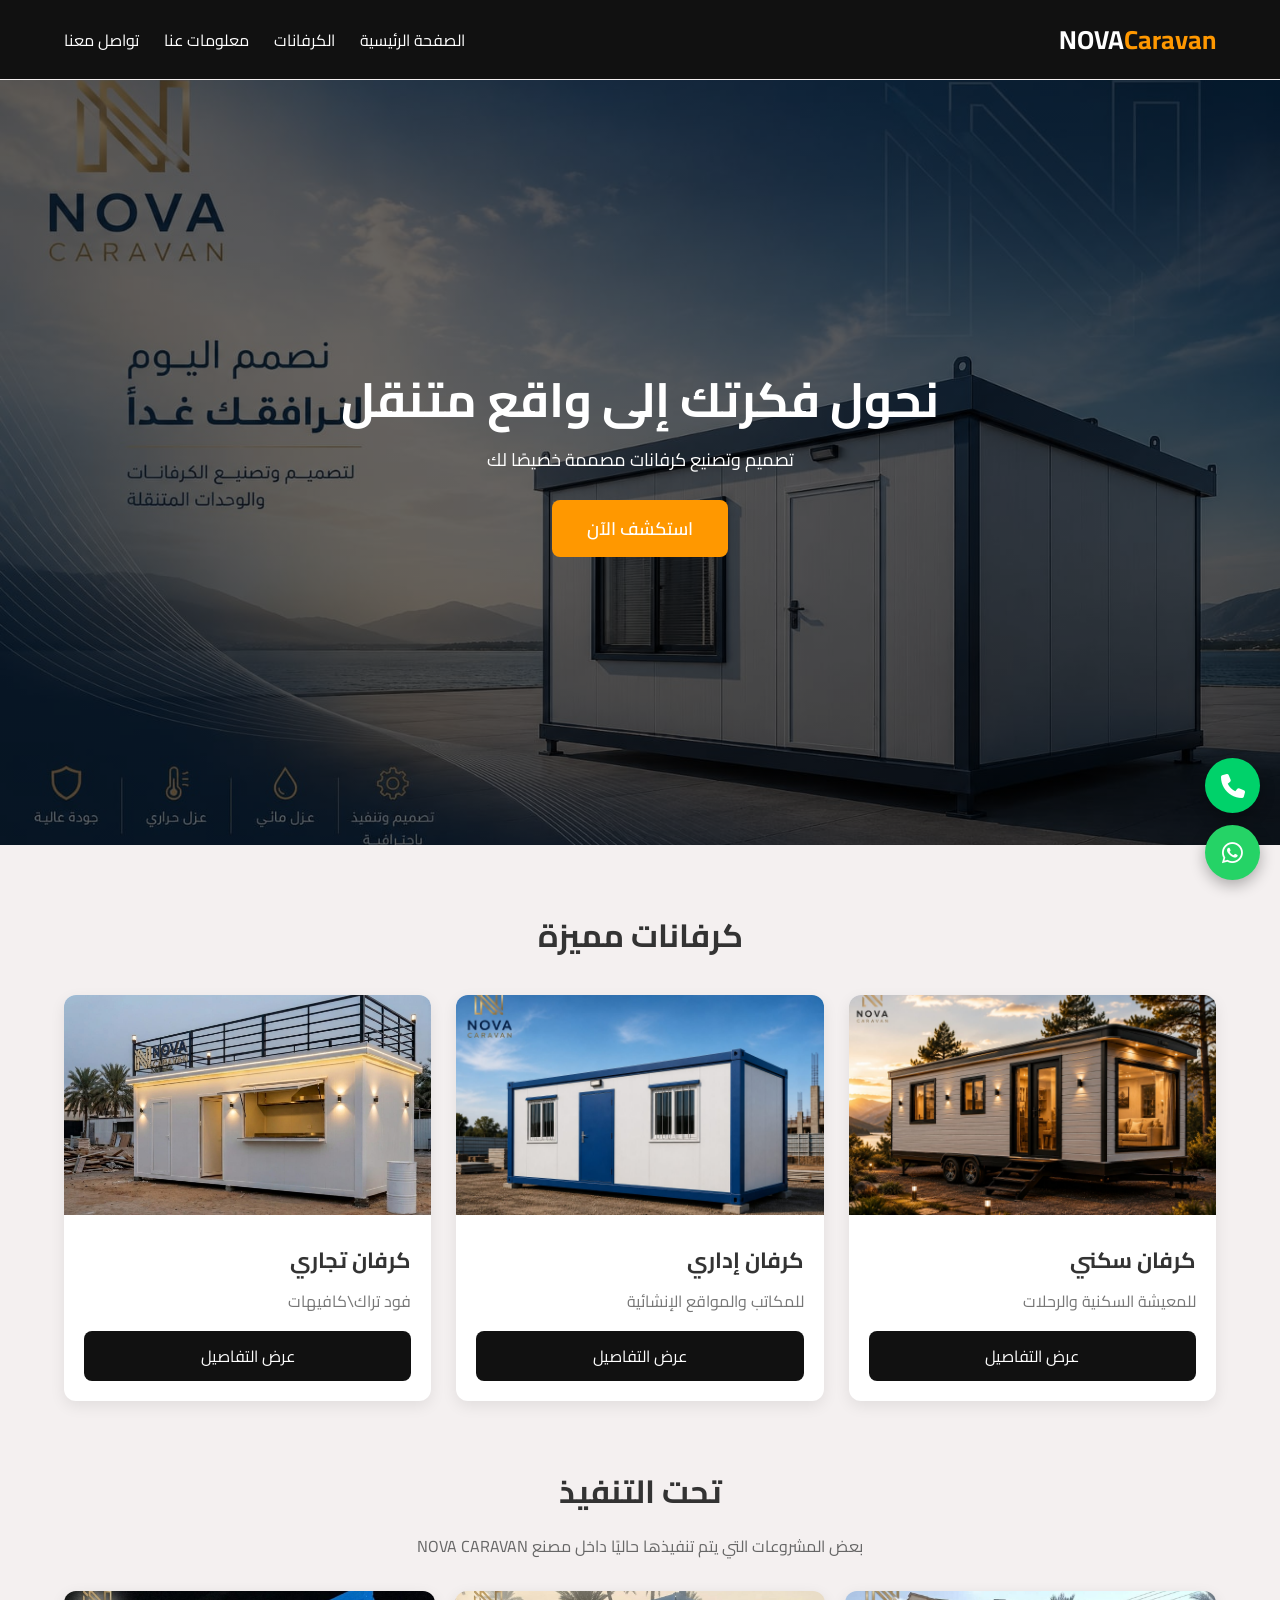
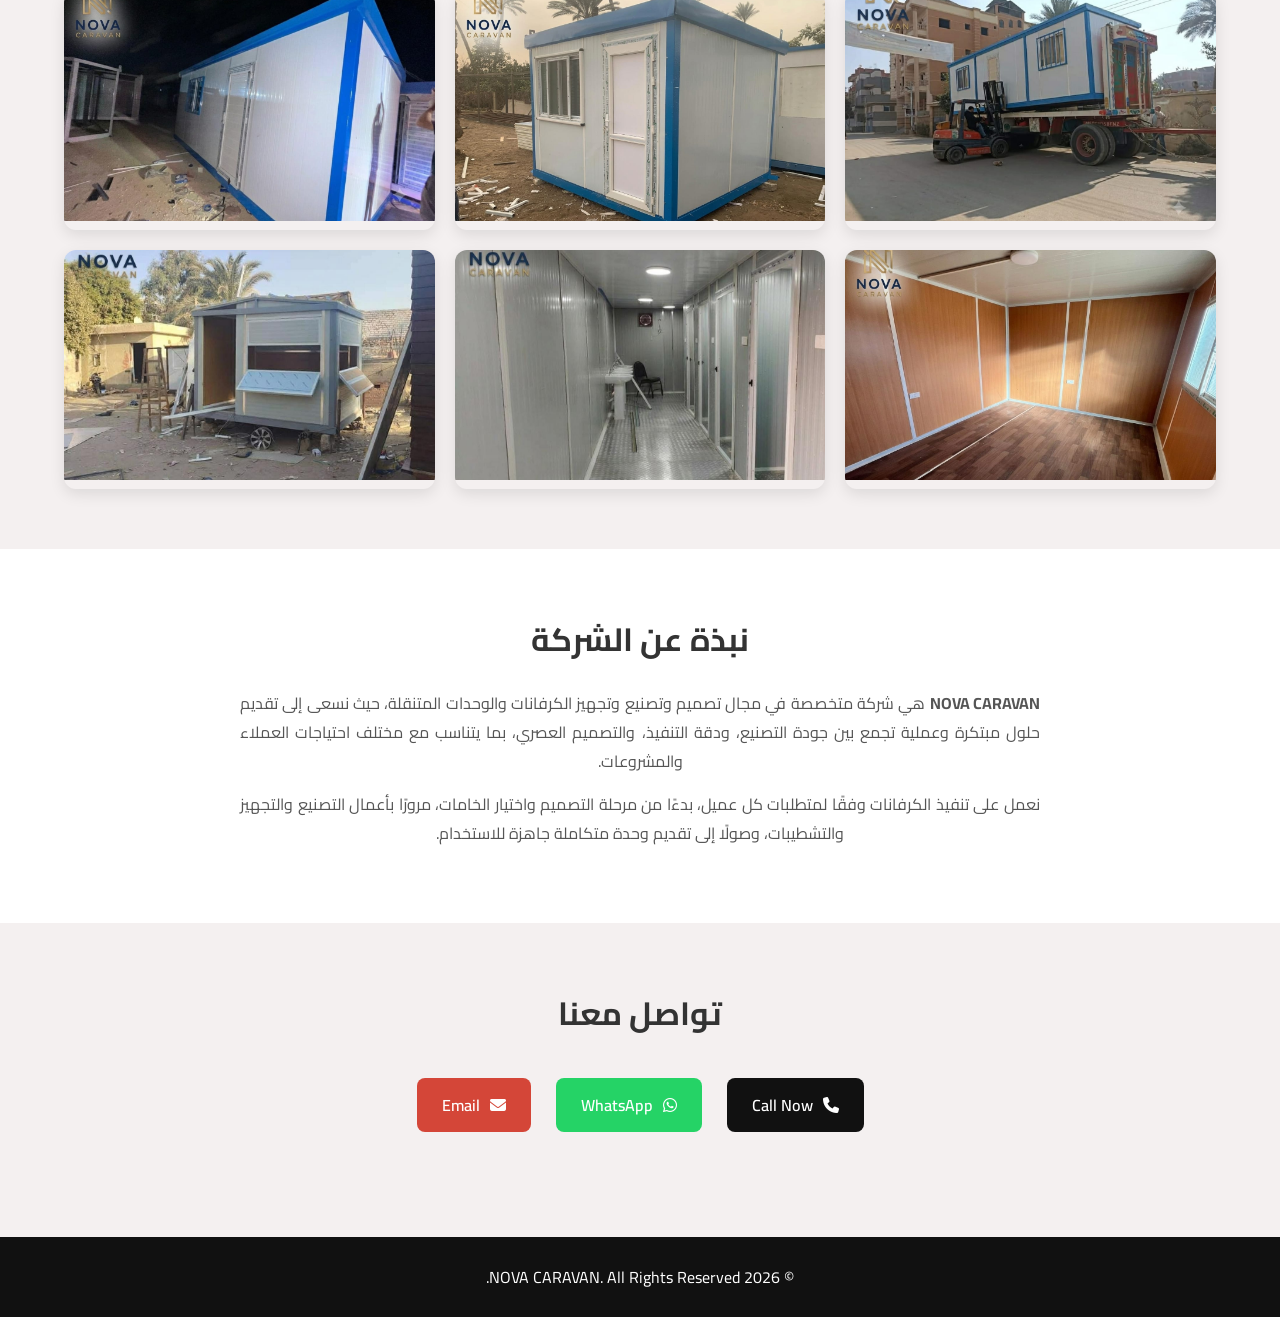
<file: index.html>
<!DOCTYPE html>
<html lang="ar" dir="rtl">

<head>
    <meta charset="UTF-8">
    <meta name="viewport" content="width=device-width, initial-scale=1.0">

    <title>NOVA CARAVAN | تصميم وتصنيع الكرفانات في مصر</title>
    <meta name="description" content="NOVA CARAVAN شركة متخصصة في تصميم وتصنيع وتجهيز الكرفانات السكنية والإدارية والتجارية في مصر بأعلى جودة وأفضل الأسعار.">
    <meta name="keywords" content="كرفانات, كرفان, كرفانات مصر, كرفان سكني, كرفان إداري, كرفان تجاري, فود تراك, وحدات متنقلة, NOVA CARAVAN">
    <meta name="author" content="NOVA CARAVAN">

    <!-- Open Graph -->
    <meta property="og:title" content="NOVA CARAVAN">
    <meta property="og:description" content="تصميم وتصنيع وتجهيز الكرفانات والوحدات المتنقلة في مصر.">
    <meta property="og:type" content="website">
    <meta property="og:image" content="photo/hero.jpg">
    <meta name="google-site-verification" content="bOb9O2GIf2I_CgrJhhIpqS3iqSwK4OdWM7MnxMlhXcA" />

    <link rel="stylesheet" href="style.css">
    <link rel="stylesheet" href="https://cdnjs.cloudflare.com/ajax/libs/font-awesome/6.6.0/css/all.min.css">
</head>
<body>

    <!-- NAVBAR -->
    <header>
        <nav>
            <h2 class="logo">NOVA<span>Caravan</span></h2>

            <button class="menu-btn" aria-label="Toggle Menu">
                <i class="fa-solid fa-bars"></i>
            </button>
            <div class="overlay"></div>

            <ul class="nav-links">
                <li><a href="#">الصفحة الرئيسية</a></li>
                <li><a href="#caravans">الكرفانات</a></li>
                <li><a href="#about">معلومات عنا</a></li>
                <li><a href="#contact">تواصل معنا</a></li>
            </ul>
        </nav>
    </header>

    <!-- HERO -->
    <section class="hero">
        <div class="hero-text">
            <h1>نحول فكرتك إلى واقع متنقل</h1>
            <p>تصميم وتصنيع كرفانات مصممة خصيصًا لك</p>
            <button>استكشف الآن</button>
        </div>
    </section>

    <!-- CARAVANS -->
    <section id="caravans" class="cards">
        <h2>كرفانات مميزة</h2>
        <div class="container">
            <div class="card">
                <img src="photo/c1.jpg" alt="كرفان سكني">
                <h3>كرفان سكني</h3>
                <p>للمعيشة السكنية والرحلات</p>
                <a href="details1.html" class="btn">عرض التفاصيل</a>
            </div>

            <div class="card">
                <img src="photo/c2.jpg" alt="كرفان إداري">
                <h3>كرفان إداري</h3>
                <p>للمكاتب والمواقع الإنشائية</p>
                <a href="details2.html" class="btn">عرض التفاصيل</a>
            </div>

            <div class="card">
                <img src="photo/c3.jpg" alt="كرفان تجاري">
                <h3>كرفان تجاري</h3>
                <p>فود تراك\كافيهات</p>
                <a href="details3.html" class="btn">عرض التفاصيل</a>
            </div>
        </div>
    </section>

    <!-- WORK IN PROGRESS -->
    <section id="progress" class="progress">
        <h2>تحت التنفيذ</h2>
        <p class="progress-text">بعض المشروعات التي يتم تنفيذها حاليًا داخل مصنع NOVA CARAVAN</p>

        <div class="progress-gallery">
            <div class="progress-card"><img src="photo/work1.jpg" alt="Work 1"></div>
            <div class="progress-card"><img src="photo/work2.jpg" alt="Work 2"></div>
            <div class="progress-card"><img src="photo/work3.jpg" alt="Work 3"></div>
            <div class="progress-card"><img src="photo/work4.jpg" alt="Work 4"></div>
            <div class="progress-card"><img src="photo/work5.jpg" alt="Work 5"></div>
            <div class="progress-card"><img src="photo/work6.jpg" alt="Work 6"></div>
        </div>
    </section>

    <!-- ABOUT -->
    <section id="about" class="about">
        <h2>نبذة عن الشركة</h2>
        <p><strong>NOVA CARAVAN</strong> هي شركة متخصصة في مجال تصميم وتصنيع وتجهيز الكرفانات والوحدات المتنقلة، حيث نسعى إلى تقديم حلول مبتكرة وعملية تجمع بين جودة التصنيع، ودقة التنفيذ، والتصميم العصري، بما يتناسب مع مختلف احتياجات العملاء والمشروعات.</p>
        <p>نعمل على تنفيذ الكرفانات وفقًا لمتطلبات كل عميل، بدءًا من مرحلة التصميم واختيار الخامات، مرورًا بأعمال التصنيع والتجهيز والتشطيبات، وصولًا إلى تقديم وحدة متكاملة جاهزة للاستخدام.</p>
    </section>

    <!-- CONTACT -->
    <section id="contact" class="contact">
        <h2>تواصل معنا</h2>
        <div class="contact-info">
            <a href="tel:+201034444267" class="call-btn"><i class="fa-solid fa-phone"></i> Call Now</a>
            <a href="https://wa.me/201034444267" target="_blank" class="whatsapp-btn"><i class="fa-brands fa-whatsapp"></i> WhatsApp</a>
            <a href="mailto:novacaravan.store@gmail.com" class="email-btn"><i class="fa-solid fa-envelope"></i> Email</a>
        </div>
    </section>

    <!-- FOOTER -->
    <footer>
        <p>© 2026 NOVA CARAVAN. All Rights Reserved.</p>
    </footer>

    <!-- Floating Contact Buttons -->
    <div class="floating-contact">
        <a href="tel:+201034444267" class="call-float"><i class="fa-solid fa-phone"></i></a>
        <a href="https://wa.me/201034444267" target="_blank" class="whatsapp-float"><i class="fa-brands fa-whatsapp"></i></a>
    </div>

    <script src="script.js"></script>
</body>
</html>
</file>
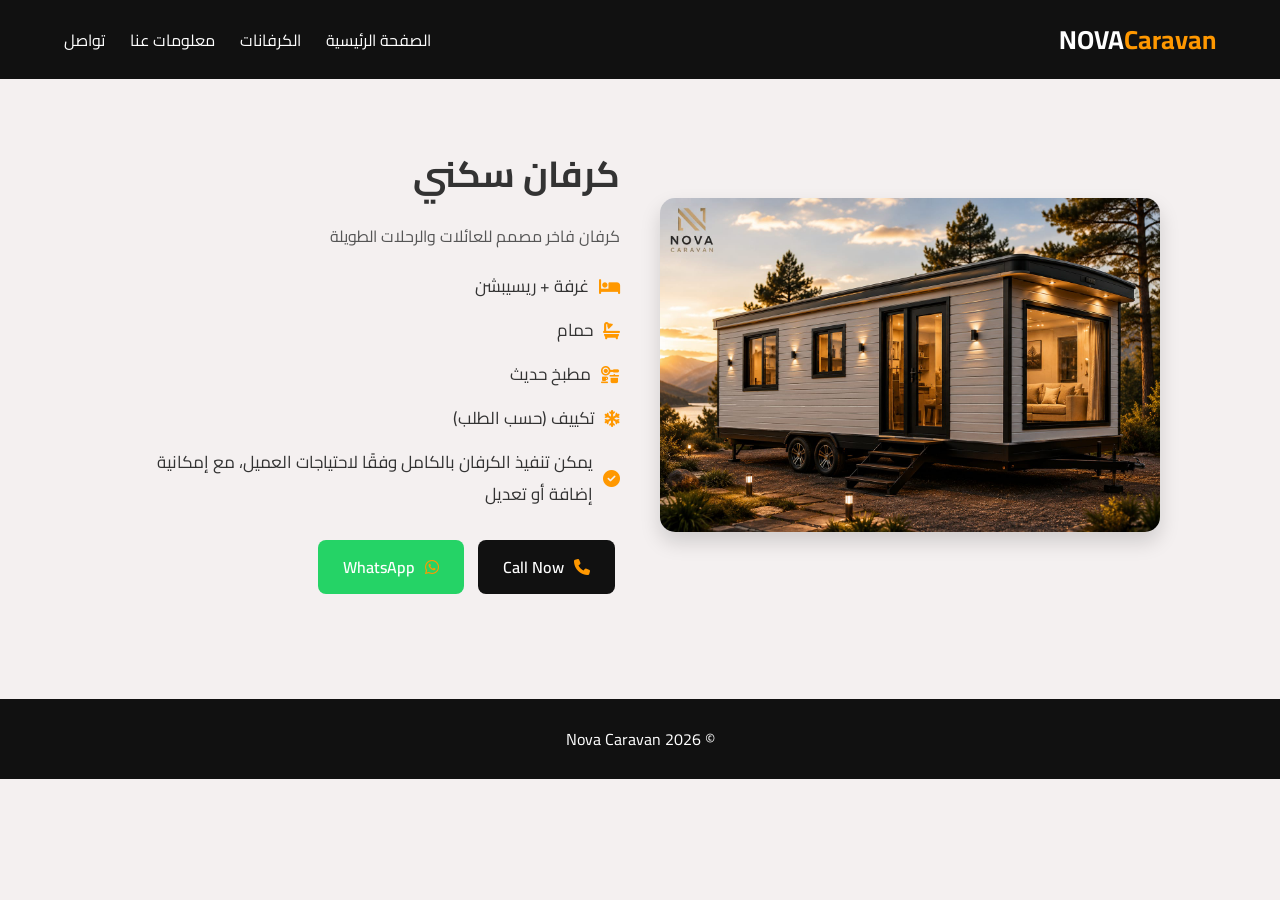
<file: details1.html>
<!DOCTYPE html>
<html lang="ar" dir="rtl">

<head>
    <meta charset="UTF-8">
    <meta name="viewport" content="width=device-width, initial-scale=1.0">
    <title>كرفان عائلي | NOVA CARAVAN</title>
    <link rel="stylesheet" href="style.css">
    <link rel="stylesheet" href="https://cdnjs.cloudflare.com/ajax/libs/font-awesome/6.6.0/css/all.min.css">
</head>

<body>

<header>
    <nav>
        <h2 class="logo">NOVA<span>Caravan</span></h2>
        <button class="menu-btn" aria-label="Toggle Menu">
            <i class="fa-solid fa-bars"></i>
        </button>
        <div class="overlay"></div>
        <ul class="nav-links">
            <li><a href="index.html">الصفحة الرئيسية</a></li>
            <li><a href="index.html#caravans">الكرفانات</a></li>
            <li><a href="index.html#about">معلومات عنا</a></li>
            <li><a href="index.html#contact">تواصل</a></li>
        </ul>
    </nav>
</header>

<section class="details">
    <div class="details-container">
        <div class="details-image">
            <img src="photo/c1.jpg" alt="Luxury Caravan">
        </div>

        <div class="details-content">
            <h1>كرفان سكني</h1>
            <p>كرفان فاخر مصمم للعائلات والرحلات الطويلة</p>

            <ul>
                <li><i class="fa-solid fa-bed"></i> غرفة + ريسيبشن</li>
                <li><i class="fa-solid fa-bath"></i> حمام</li>
                <li><i class="fa-solid fa-kitchen-set"></i> مطبخ حديث</li>
                <li><i class="fa-solid fa-snowflake"></i> تكييف (حسب الطلب)</li>
                <li><i class="fa-solid fa-check-circle"></i> يمكن تنفيذ الكرفان بالكامل وفقًا لاحتياجات العميل، مع إمكانية إضافة أو تعديل</li>
            </ul>

            <a href="tel:+201034444267" class="call-btn"><i class="fa-solid fa-phone"></i> Call Now</a>
            <a href="https://wa.me/201034444267" target="_blank" class="whatsapp-btn"><i class="fa-brands fa-whatsapp"></i> WhatsApp</a>
        </div>
    </div>
</section>

<footer>
    <p>© 2026 Nova Caravan</p>
</footer>

<script src="script.js"></script>
</body>
</html>
</file>
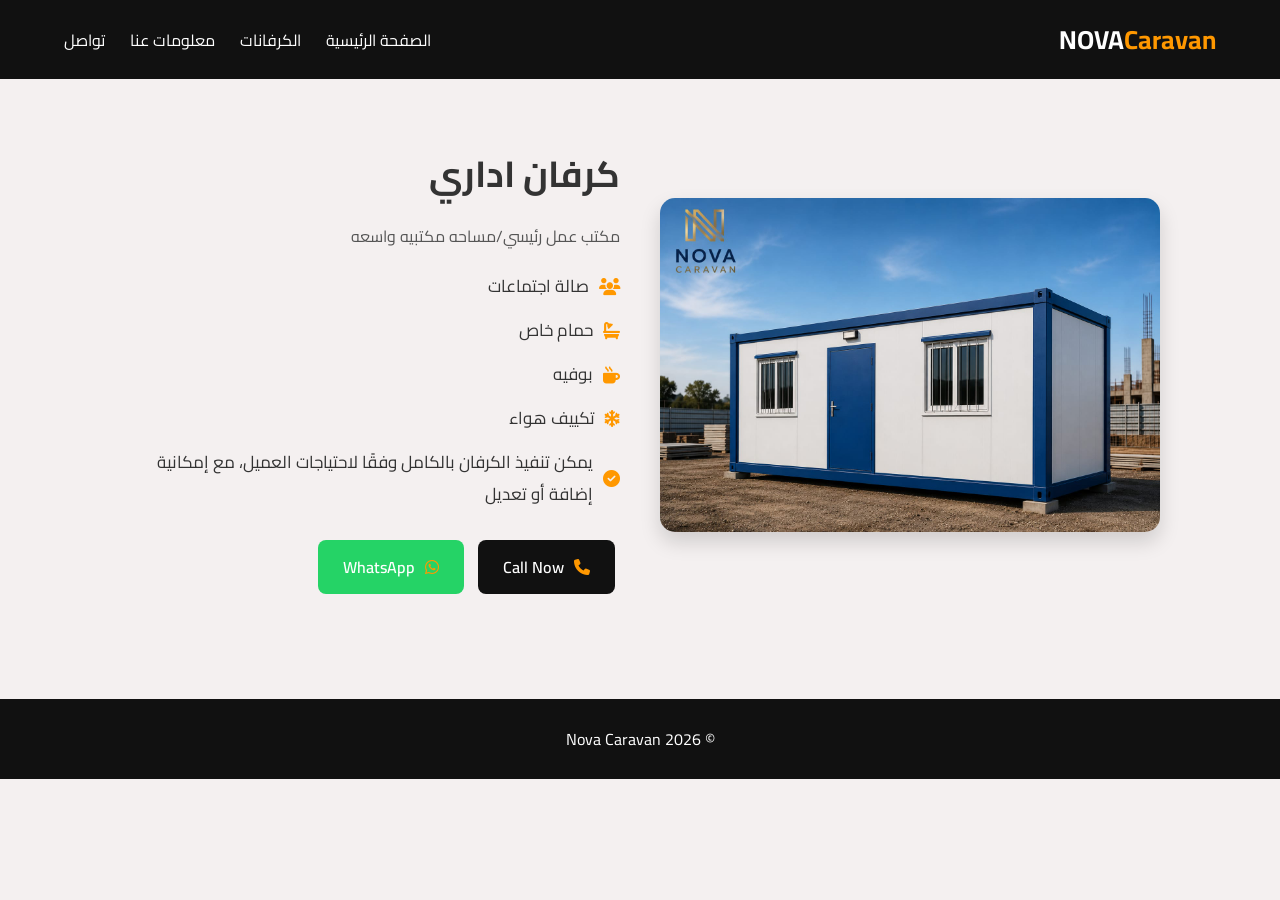
<file: details2.html>
<!DOCTYPE html>
<html lang="ar" dir="rtl">

<head>
    <meta charset="UTF-8">
    <meta name="viewport" content="width=device-width, initial-scale=1.0">
    <title>كرفان اداري | NOVA CARAVAN</title>
    <link rel="stylesheet" href="style.css">
    <link rel="stylesheet" href="https://cdnjs.cloudflare.com/ajax/libs/font-awesome/6.6.0/css/all.min.css">
</head>

<body>

<header>
    <nav>
        <h2 class="logo">NOVA<span>Caravan</span></h2>
        <button class="menu-btn" aria-label="Toggle Menu">
            <i class="fa-solid fa-bars"></i>
        </button>
        <div class="overlay"></div>
        <ul class="nav-links">
            <li><a href="index.html">الصفحة الرئيسية</a></li>
            <li><a href="index.html#caravans">الكرفانات</a></li>
            <li><a href="index.html#about">معلومات عنا</a></li>
            <li><a href="index.html#contact">تواصل</a></li>
        </ul>
    </nav>
</header>

<section class="details">
    <div class="details-container">
        <div class="details-image">
            <img src="photo/c2.jpg" alt="Office Caravan">
        </div>

        <div class="details-content">
            <h1>كرفان اداري</h1>
            <p>مكتب عمل رئيسي/مساحه مكتبيه واسعه</p>

            <ul>
                <li><i class="fa-solid fa-users"></i> صالة اجتماعات</li>
                <li><i class="fa-solid fa-bath"></i> حمام خاص</li>
                <li><i class="fa-solid fa-mug-hot"></i> بوفيه</li>
                <li><i class="fa-solid fa-snowflake"></i> تكييف هواء</li>
                <li><i class="fa-solid fa-check-circle"></i> يمكن تنفيذ الكرفان بالكامل وفقًا لاحتياجات العميل، مع إمكانية إضافة أو تعديل</li>
            </ul>

            <a href="tel:+201034444267" class="call-btn"><i class="fa-solid fa-phone"></i> Call Now</a>
            <a href="https://wa.me/201034444267" target="_blank" class="whatsapp-btn"><i class="fa-brands fa-whatsapp"></i> WhatsApp</a>
        </div>
    </div>
</section>

<footer>
    <p>© 2026 Nova Caravan</p>
</footer>

<script src="script.js"></script>
</body>
</html>
</file>
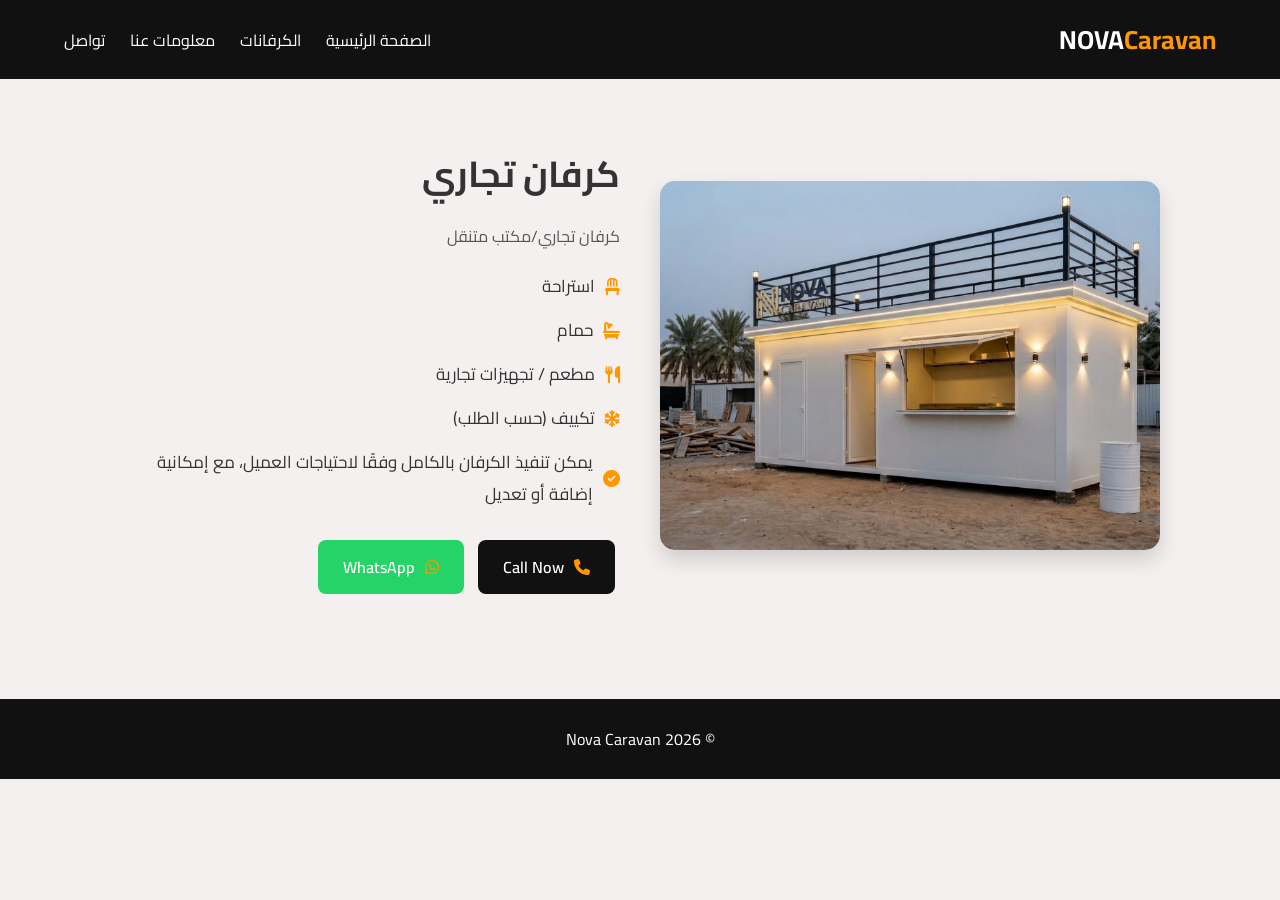
<file: details3.html>
<!DOCTYPE html>
<html lang="ar" dir="rtl">

<head>
    <meta charset="UTF-8">
    <meta name="viewport" content="width=device-width, initial-scale=1.0">
    <title>كرفان تجاري | NOVA CARAVAN</title>
    <link rel="stylesheet" href="style.css">
    <link rel="stylesheet" href="https://cdnjs.cloudflare.com/ajax/libs/font-awesome/6.6.0/css/all.min.css">
</head>

<body>

<header>
    <nav>
        <h2 class="logo">NOVA<span>Caravan</span></h2>
        <button class="menu-btn" aria-label="Toggle Menu">
            <i class="fa-solid fa-bars"></i>
        </button>
        <div class="overlay"></div>
        <ul class="nav-links">
            <li><a href="index.html">الصفحة الرئيسية</a></li>
            <li><a href="index.html#caravans">الكرفانات</a></li>
            <li><a href="index.html#about">معلومات عنا</a></li>
            <li><a href="index.html#contact">تواصل</a></li>
        </ul>
    </nav>
</header>

<section class="details">
    <div class="details-container">
        <div class="details-image">
            <img src="photo/c3.jpg" alt="Commercial Caravan">
        </div>

        <div class="details-content">
            <h1>كرفان تجاري</h1>
            <p>كرفان تجاري/مكتب متنقل</p>

            <ul>
                <li><i class="fa-solid fa-chair"></i> استراحة</li>
                <li><i class="fa-solid fa-bath"></i> حمام</li>
                <li><i class="fa-solid fa-utensils"></i> مطعم / تجهيزات تجارية</li>
                <li><i class="fa-solid fa-snowflake"></i> تكييف (حسب الطلب)</li>
                <li><i class="fa-solid fa-check-circle"></i> يمكن تنفيذ الكرفان بالكامل وفقًا لاحتياجات العميل، مع إمكانية إضافة أو تعديل</li>
            </ul>

            <a href="tel:+201034444267" class="call-btn"><i class="fa-solid fa-phone"></i> Call Now</a>
            <a href="https://wa.me/201034444267" target="_blank" class="whatsapp-btn"><i class="fa-brands fa-whatsapp"></i> WhatsApp</a>
        </div>
    </div>
</section>

<footer>
    <p>© 2026 Nova Caravan</p>
</footer>

<script src="script.js"></script>
</body>
</html>
</file>
<file: style.css>
/* Google Font - Cairo */
@import url('https://fonts.googleapis.com/css2?family=Cairo:wght@300;400;600;700&display=swap');

* {
    margin: 0;
    padding: 0;
    box-sizing: border-box;
    font-family: 'Cairo', sans-serif;
}

html {
    scroll-behavior: smooth;
    overflow-x: hidden;
}

body {
    background: #f4f0f0;
    color: #333;
    padding-top: 80px;
    overflow-x: hidden;
}

/* ===================== */
/* Navbar */
/* ===================== */

header {
    background: #111;
    position: fixed;
    top: 0;
    left: 0;
    width: 100%;
    z-index: 1000;
    transition: transform 0.3s ease;
}

header.hide {
    transform: translateY(-100%);
}

nav {
    width: 90%;
    max-width: 1200px;
    margin: auto;
    display: flex;
    justify-content: space-between;
    align-items: center;
    padding: 15px 0;
}

.logo {
    color: #fff;
    font-size: 26px;
    font-weight: 700;
}

.logo span {
    color: #ff9800;
}

nav ul {
    list-style: none;
    display: flex;
    gap: 25px;
}

nav ul li a {
    color: white;
    text-decoration: none;
    font-size: 16px;
    transition: .3s;
}

nav ul li a:hover {
    color: #ff9800;
}

.menu-btn {
    display: none;
    background: none;
    border: none;
    color: #fff;
    font-size: 28px;
    cursor: pointer;
}

/* Overlay */
.overlay {
    position: fixed;
    top: 0;
    left: 0;
    width: 100%;
    height: 100%;
    background: rgba(0, 0, 0, 0.6);
    opacity: 0;
    visibility: hidden;
    transition: .3s;
    z-index: 998;
}

.overlay.active {
    opacity: 1;
    visibility: visible;
}

/* ===================== */
/* Hero */
/* ===================== */

.hero {
    min-height: 85vh;
    background: linear-gradient(rgba(0,0,0,.6), rgba(0,0,0,.6)), url(photo/hero.jpg);
    background-size: cover;
    background-position: center;
    display: flex;
    align-items: center;
    justify-content: center;
    text-align: center;
    color: white;
    padding: 20px;
}

.hero-text {
    max-width: 700px;
    width: 100%;
}

.hero h1 {
    font-size: 48px;
    margin-bottom: 15px;
    line-height: 1.3;
}

.hero p {
    font-size: 18px;
    line-height: 1.6;
}

.hero button {
    margin-top: 25px;
    padding: 12px 35px;
    border: none;
    background: #ff9800;
    color: white;
    border-radius: 8px;
    cursor: pointer;
    font-size: 18px;
    font-weight: 600;
    transition: .3s;
}

.hero button:hover {
    background: #e68900;
    transform: translateY(-3px);
}

/* ===================== */
/* Cards Section */
/* ===================== */

.cards {
    width: 90%;
    max-width: 1200px;
    margin: 60px auto;
}

.cards h2 {
    text-align: center;
    margin-bottom: 30px;
    font-size: 32px;
}

.container {
    display: grid;
    grid-template-columns: repeat(auto-fit, minmax(280px, 1fr));
    gap: 25px;
}

.card {
    background: white;
    border-radius: 12px;
    overflow: hidden;
    box-shadow: 0 5px 15px rgba(0,0,0,.08);
    transition: .3s;
}

.card:hover {
    transform: translateY(-5px);
}

.card img {
    width: 100%;
    height: 220px;
    object-fit: cover;
}

.card h3 {
    margin: 15px 20px 5px;
    font-size: 22px;
}

.card p {
    margin: 0 20px 15px;
    color: #777;
}

.btn {
    display: block;
    margin: 15px 20px 20px;
    padding: 10px;
    text-align: center;
    background: #111;
    color: white;
    text-decoration: none;
    border-radius: 8px;
    transition: .3s;
}

.btn:hover {
    background: #ff9800;
}

/* ===================== */
/* Work In Progress */
/* ===================== */

.progress {
    width: 90%;
    max-width: 1200px;
    margin: 60px auto;
}

.progress h2 {
    text-align: center;
    font-size: 32px;
    margin-bottom: 10px;
}

.progress-text {
    text-align: center;
    color: #666;
    margin-bottom: 30px;
}

.progress-gallery {
    display: grid;
    grid-template-columns: repeat(auto-fit, minmax(280px, 1fr));
    gap: 20px;
}

.progress-card {
    overflow: hidden;
    border-radius: 12px;
    box-shadow: 0 5px 15px rgba(0,0,0,.1);
}

.progress-card img {
    width: 100%;
    height: 230px;
    object-fit: cover;
    transition: .4s;
}

.progress-card:hover img {
    transform: scale(1.05);
}

/* ===================== */
/* About */
/* ===================== */

.about {
    background: white;
    padding: 60px 5%;
    text-align: center;
}

.about h2 {
    font-size: 32px;
    margin-bottom: 20px;
}

.about p {
    max-width: 800px;
    margin: 0 auto 15px;
    line-height: 1.8;
    color: #555;
    text-align: justify;
    text-align-last: center;
}

/* ===================== */
/* Contact & Details Pages */
/* ===================== */

.contact {
    padding: 60px 5%;
    text-align: center;
}

.contact h2 {
    font-size: 32px;
    margin-bottom: 30px;
}

.contact-info {
    display: flex;
    justify-content: center;
    gap: 15px;
    flex-wrap: wrap;
}

.details {
    padding: 60px 5%;
}

.details-container {
    display: flex;
    justify-content: center;
    align-items: center;
    gap: 40px;
    flex-wrap: wrap;
}

.details-image img {
    width: 100%;
    max-width: 500px;
    border-radius: 15px;
    box-shadow: 0 10px 20px rgba(0,0,0,.15);
}

.details-content {
    max-width: 500px;
    width: 100%;
}

.details-content h1 {
    font-size: 36px;
    margin-bottom: 15px;
}

.details-content p {
    line-height: 1.7;
    margin-bottom: 20px;
    color: #555;
}

.details-content ul {
    list-style: none;
    margin-bottom: 25px;
}

.details-content li {
    margin-bottom: 12px;
    font-size: 17px;
    display: flex;
    align-items: center;
    gap: 10px;
}

.details-content i {
    color: #ff9800;
}

.call-btn, .whatsapp-btn, .email-btn {
    display: inline-flex;
    align-items: center;
    justify-content: center;
    gap: 10px;
    padding: 12px 25px;
    margin: 5px;
    border-radius: 8px;
    text-decoration: none;
    color: white;
    font-weight: 600;
    transition: .3s;
}

.call-btn { background: #111; }
.call-btn:hover { background: #333; }

.whatsapp-btn { background: #25D366; }
.whatsapp-btn:hover { background: #1ebc57; }

.email-btn { background: #d44638; }
.email-btn:hover { background: #b23121; }

/* Footer */
footer {
    background: #111;
    color: white;
    text-align: center;
    padding: 25px 15px;
    margin-top: 40px;
}

/* Floating Contact Buttons */
.floating-contact {
    position: fixed;
    right: 20px;
    bottom: 20px;
    display: flex;
    flex-direction: column;
    gap: 12px;
    z-index: 9999;
}

.floating-contact a {
    width: 55px;
    height: 55px;
    border-radius: 50%;
    display: flex;
    justify-content: center;
    align-items: center;
    color: #fff;
    text-decoration: none;
    font-size: 24px;
    box-shadow: 0 5px 15px rgba(0,0,0,.3);
    transition: .3s;
}

.call-float { background: #00d26a; }
.whatsapp-float { background: #25D366; }

.floating-contact a:hover {
    transform: scale(1.1);
}

/* =================================== */
/* Mobile Responsive Media Queries */
/* =================================== */

@media (max-width: 768px) {
    body {
        padding-top: 70px;
    }

    .menu-btn {
        display: block;
    }

    .nav-links {
        position: fixed;
        top: 0;
        right: -100%;
        width: 75%;
        max-width: 300px;
        height: 100vh;
        background: #111;
        display: flex;
        flex-direction: column;
        padding: 80px 25px 25px;
        gap: 20px;
        transition: 0.4s ease;
        z-index: 999;
        box-shadow: -5px 0 15px rgba(0,0,0,0.5);
    }

    .nav-links.active {
        right: 0;
    }

    .nav-links li a {
        font-size: 18px;
        display: block;
    }

    .hero h1 {
        font-size: 28px;
    }

    .hero p {
        font-size: 15px;
    }

    .hero button {
        width: 100%;
        max-width: 250px;
    }

    .contact-info {
        flex-direction: column;
    }

    .call-btn, .whatsapp-btn, .email-btn {
        display: flex;
        width: 100%;
        margin: 5px 0;
    }

    .floating-contact {
        right: 15px;
        bottom: 15px;
    }

    .floating-contact a {
        width: 50px;
        height: 50px;
        font-size: 22px;
    }
}
</file>
